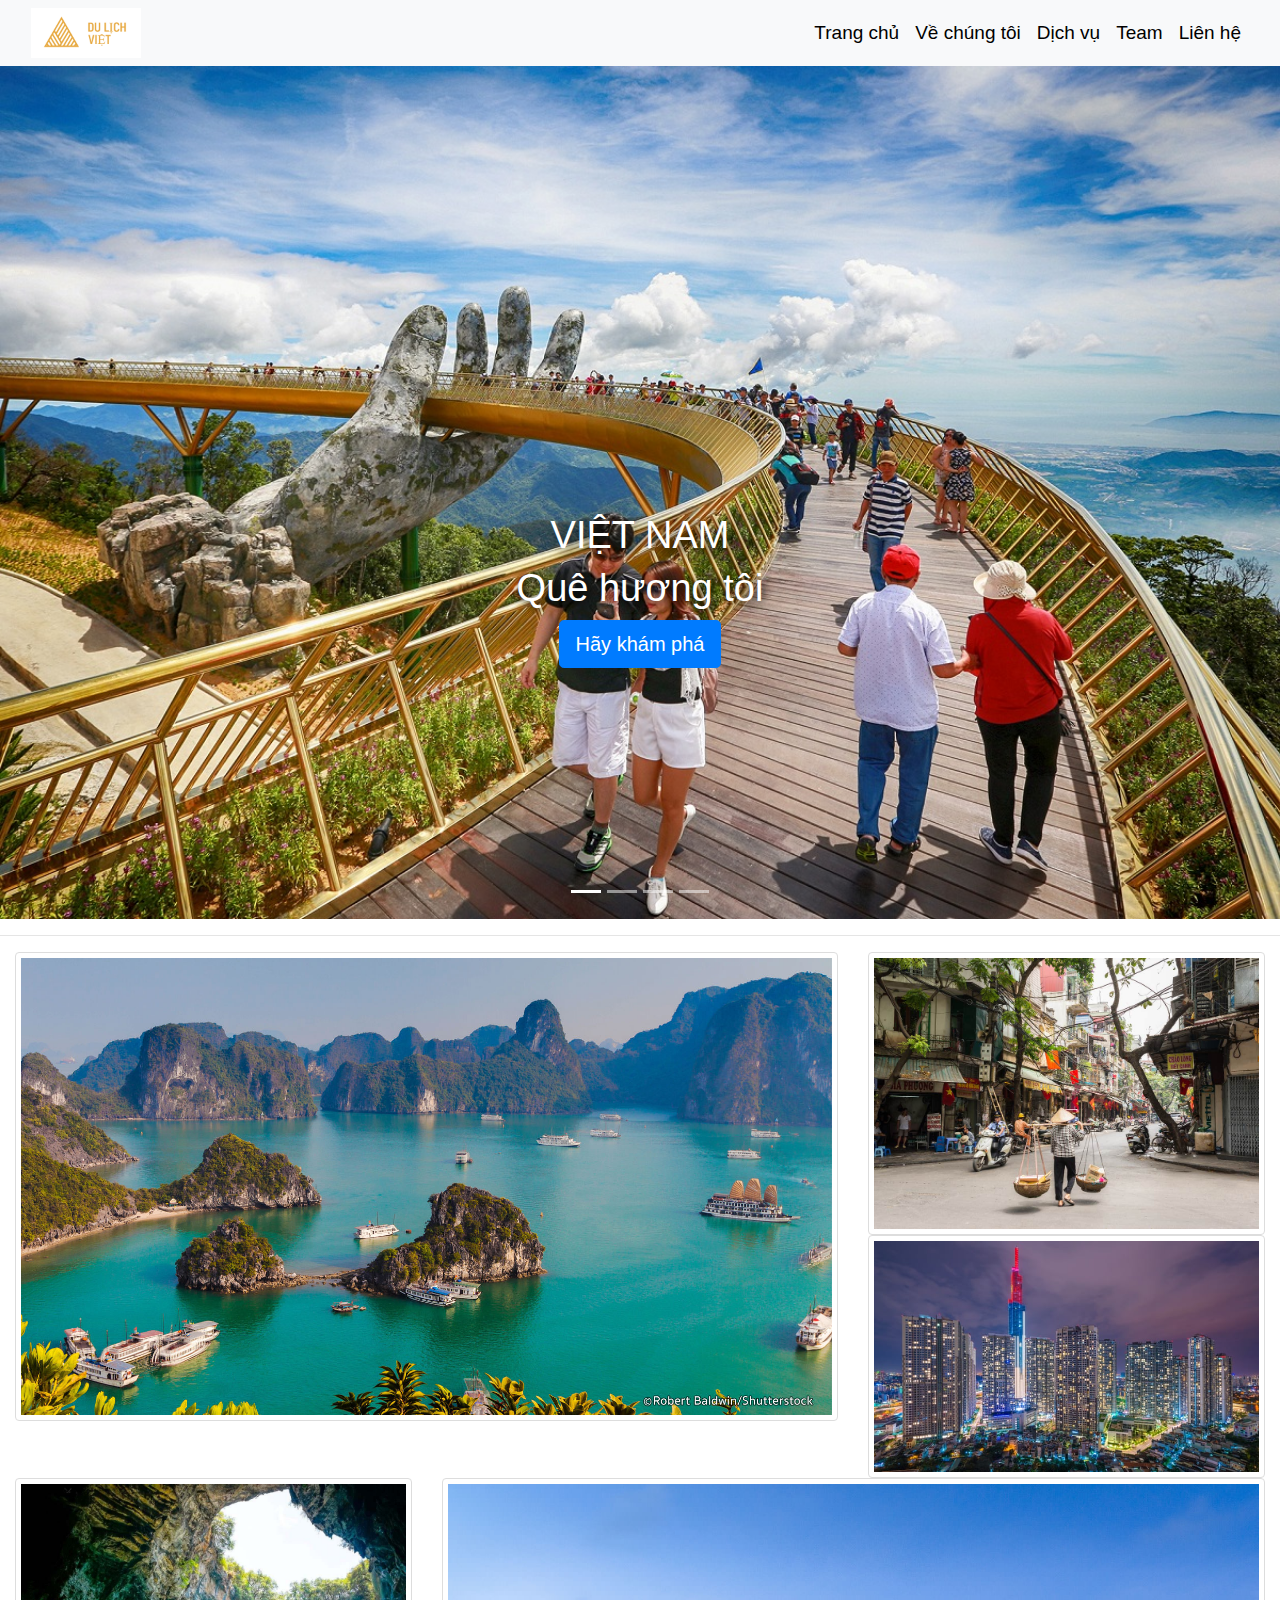
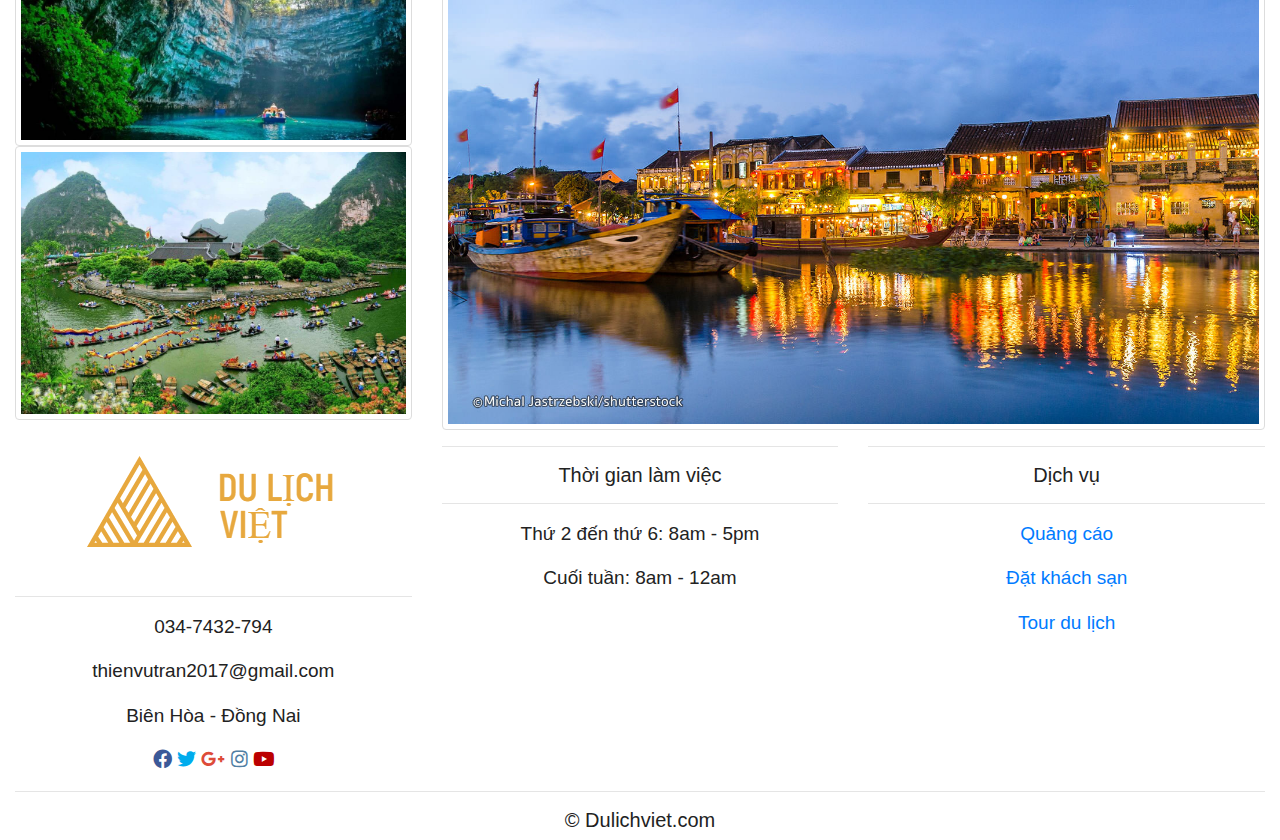
<file: index.html>
<html>
    <head>
        <meta charset="utf-8">
        <meta name="viewport" content="width=device-width, initial-scale=1">
        <title>Du Lịch Việt</title>
        <!-- Import Boostrap css, js, font awesome here -->
        <link rel="stylesheet" href="https://maxcdn.bootstrapcdn.com/bootstrap/4.1.3/css/bootstrap.min.css">       
        <link href="https://use.fontawesome.com/releases/v5.0.4/css/all.css" rel="stylesheet">    
        <script src="https://ajax.googleapis.com/ajax/libs/jquery/3.3.1/jquery.min.js">
        </script>
        <script src="https://cdnjs.cloudflare.com/ajax/libs/popper.js/1.14.3/umd/popper.min.js">
        </script>
        <script src="https://maxcdn.bootstrapcdn.com/bootstrap/4.1.3/js/bootstrap.min.js"></script>
        <link href="style.css" rel="stylesheet">
        
    </head>
    <body>
        <header>
            <nav class="navbar navbar-expand-md navbar-light bg-light sticky-top">
                <div class="container-fluid">
                    <a class="navbar-branch" href="Index.html">
                        <img src="free_horizontal_on_white_by_logaster.png" height="50">
                    </a>
                    <button class="navbar-toggler" type="button" data-toggle="collapse" 
                        data-target="#navbarResponsive">
                        <span class="navbar-toggler-icon"></span>
                    </button>
                    <div class="collapse navbar-collapse" id="navbarResponsive">
                        <ul class="navbar-nav ml-auto">
                            <li class="nav-item">
                                <a class="nav-link active" href="#">Trang chủ</a>
                            </li>
                            <li class="nav-item">
                                <a class="nav-link" href="#">Về chúng tôi</a>
                            </li>
                            <li class="nav-item">
                                <a class="nav-link" href="#">Dịch vụ</a>
                            </li>
                            <li class="nav-item">
                                <a class="nav-link" href="#">Team</a>
                            </li>
                            <li class="nav-item">
                                <a class="nav-link" href="#">Liên hệ</a>
                            </li>
                        </ul>
                    </div>
                </div>
            </nav>
        </header>
        <div id="slides" class="carousel slide" data-ride="carousel">
            <ul class="carousel-indicators">
                <li data-target="#slides" data-slide-to="0" class="active"></li>
                <li data-target="#slides" data-slide-to="1"></li>
                <li data-target="#slides" data-slide-to="2"></li>		
                <li data-target="#slides" data-slide-to="3"></li>
            </ul>
            <div class="carousel-inner">
                <div class="carousel-item active">
                    <img src="da-nang-lot-top-10-thanh-pho-khong-the-bo-qua-trong-nam-2019-cho-du-khach-australia-theo-trang-skyscanner.jpg" width="100%">
                    <div class="carousel-caption">
                        <h1 class="display-2">Việt Nam</h1>
                        <h3>Quê hương tôi</h3>
                        <button type="button" class="btn btn-primary btn-lg">Hãy khám phá</button>
                    </div>
                </div>
                <div class="carousel-item">
                    <img src="Phong_Nha-Ke_Bang_Banner.jpg" width="100%">
                    <div class="carousel-caption">
                        <h1>Phong Nha Kẻ Bàng</h1>
                    </div>
                </div>
                <div class="carousel-item">
                    <img src="Tourism-information-of-Ha-Noi.jpg" width="100%">
                    <div class="carousel-caption">
                        <h1>Hà Nội</h1>
                    </div>
                    
                </div>
                <div class="carousel-item">
                    <img src="ho-chi-minh-city-local-holiday-photographer-wanderloud-banner-image_1920x500_page-banner.jpg" width="100%">
                    <div class="carousel-caption">
                        <h1>Thành phố Hồ Chí Minh</h1>
                    </div>
                </div>
            </div>
        </div>
        <hr>
        <div class="container-fluid padding">
            <div class="row">
                    <div class="col-lg-8 col-md-8 col-sm-12 box">
                        <div class="noidung">
                            <img src="ha-long-bay.jpg" alt="Hạ Long" class="hinh">
                            <div class="txt"><a href="halong.html">Vịnh Hạ Long</a></div>
                        </div>
                    </div>
                    <div class="col-lg-4 col-md-4 col-sm-12 box">
                        <div>
                            <div class="noidung">
                                <a href="#"><img src="hanoi-main.jpg" alt="Hà Nội" class="hinh"></a>
                                <div class="txt">
                                    <h3>Hà Nội</h3>
                                </div>
                            </div>
                        </div>
                        <div>
                            <div class="noidung">
                                <a href="Hochiminh city.html"><img src="Hochiminh city.jpg" alt="" class="hinh"></a>
                                <div class="txt"><h3>Thành phố Hồ Chí Minh</h3></div>
                            </div>
                        </div>
                        
                    </div>
            </div>

            <div class="row">
                <div class="col-lg-4 col-md-4 col-sm-12 box">
                        <div>
                            <div class="noidung">
                                <a href="phongnhakebang.html"><img src="phong-nha.jpg" alt="" class="hinh"></a>
                                <div class="txt">
                                        <h3>Phong Nha Kẻ Bàng</h3>
                                </div>
                            </div>
                        </div>
                        <div class="noidung">
                            <a href="tranganninhbinh.html"><img src="Trang-an-ninh-binh-1.jpg" alt="" class="hinh"></a>
                            <div class="txt"><h3>Tràng An Ninh Bình</h3></div>
                        </div>
                </div>
                <div class="col-lg-8 col-md-8 col-sm-12 box">
                    <div class="noidung"><a href="hoian.html"><img src="hoi-an-evening.jpg" alt="" class="hinh"></a>
                    <div class="txt">
                        <h3>Hội An</h3>
                    </div>
                    </div>
                </div>

            </div>  
        </div>
    </body>
    <footer>
        <div class="container-fluid padding">	
            <div class="row text-center">
                <div class="col-md-4">
                    <img src="free_horizontal_on_white_by_logaster.png">
                    <hr class="light">
                    <p>034-7432-794</p>
                    <p>thienvutran2017@gmail.com</p>
                    <p>Biên Hòa - Đồng Nai</p>
                    <div class="col-12 social padding">
                            <a href="https://www.facebook.com/thienvu.tran.92505"><i class="fab fa-facebook"></i></a>
                            <a href="#"><i class="fab fa-twitter"></i></a>
                            <a href="#"><i class="fab fa-google-plus-g"></i></a>
                            <a href="#"><i class="fab fa-instagram"></i></a>
                            <a href="#"><i class="fab fa-youtube"></i></a>
                        </div>
                </div>
                <div class="col-md-4">				
                    <hr class="light">
                    <h5>Thời gian làm việc</h5>
                    <hr class="light">
                    <p>Thứ 2 đến thứ 6: 8am - 5pm</p>
                    <p>Cuối tuần: 8am - 12am</p>
                </div>
                <div class="col-md-4">				
                    <hr class="light">
                    <h5>Dịch vụ</h5>
                    <hr class="light">
                    <p><a href="#">Quảng cáo</a></p>
                    <p><a href="#">Đặt khách sạn</a></p>
                    <p><a href="#">Tour du lịch</a></p>
                </div>
                <div class="col-12">
                    <hr class="light-100">
                    <h5>&copy; Dulichviet.com</h5>
                </div>
            </div>
        </div>
    </footer>
</html>
</file>
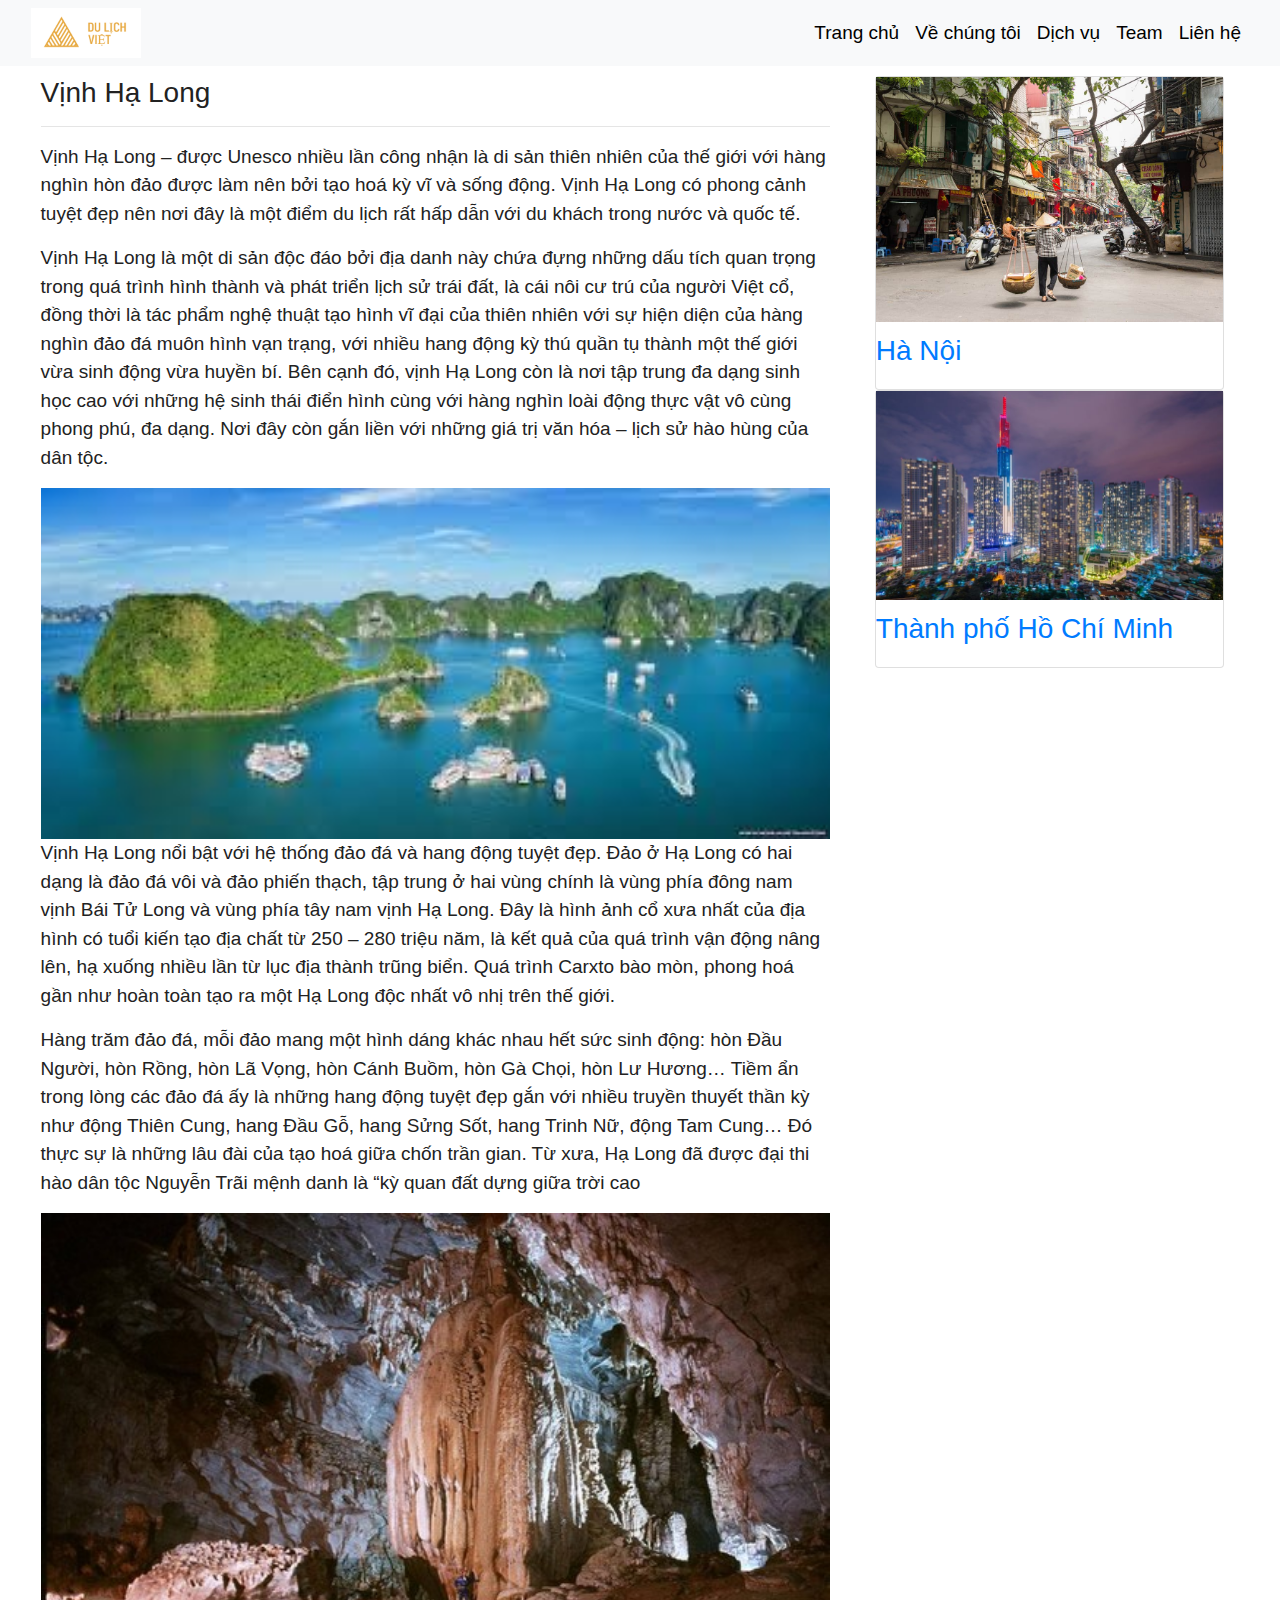
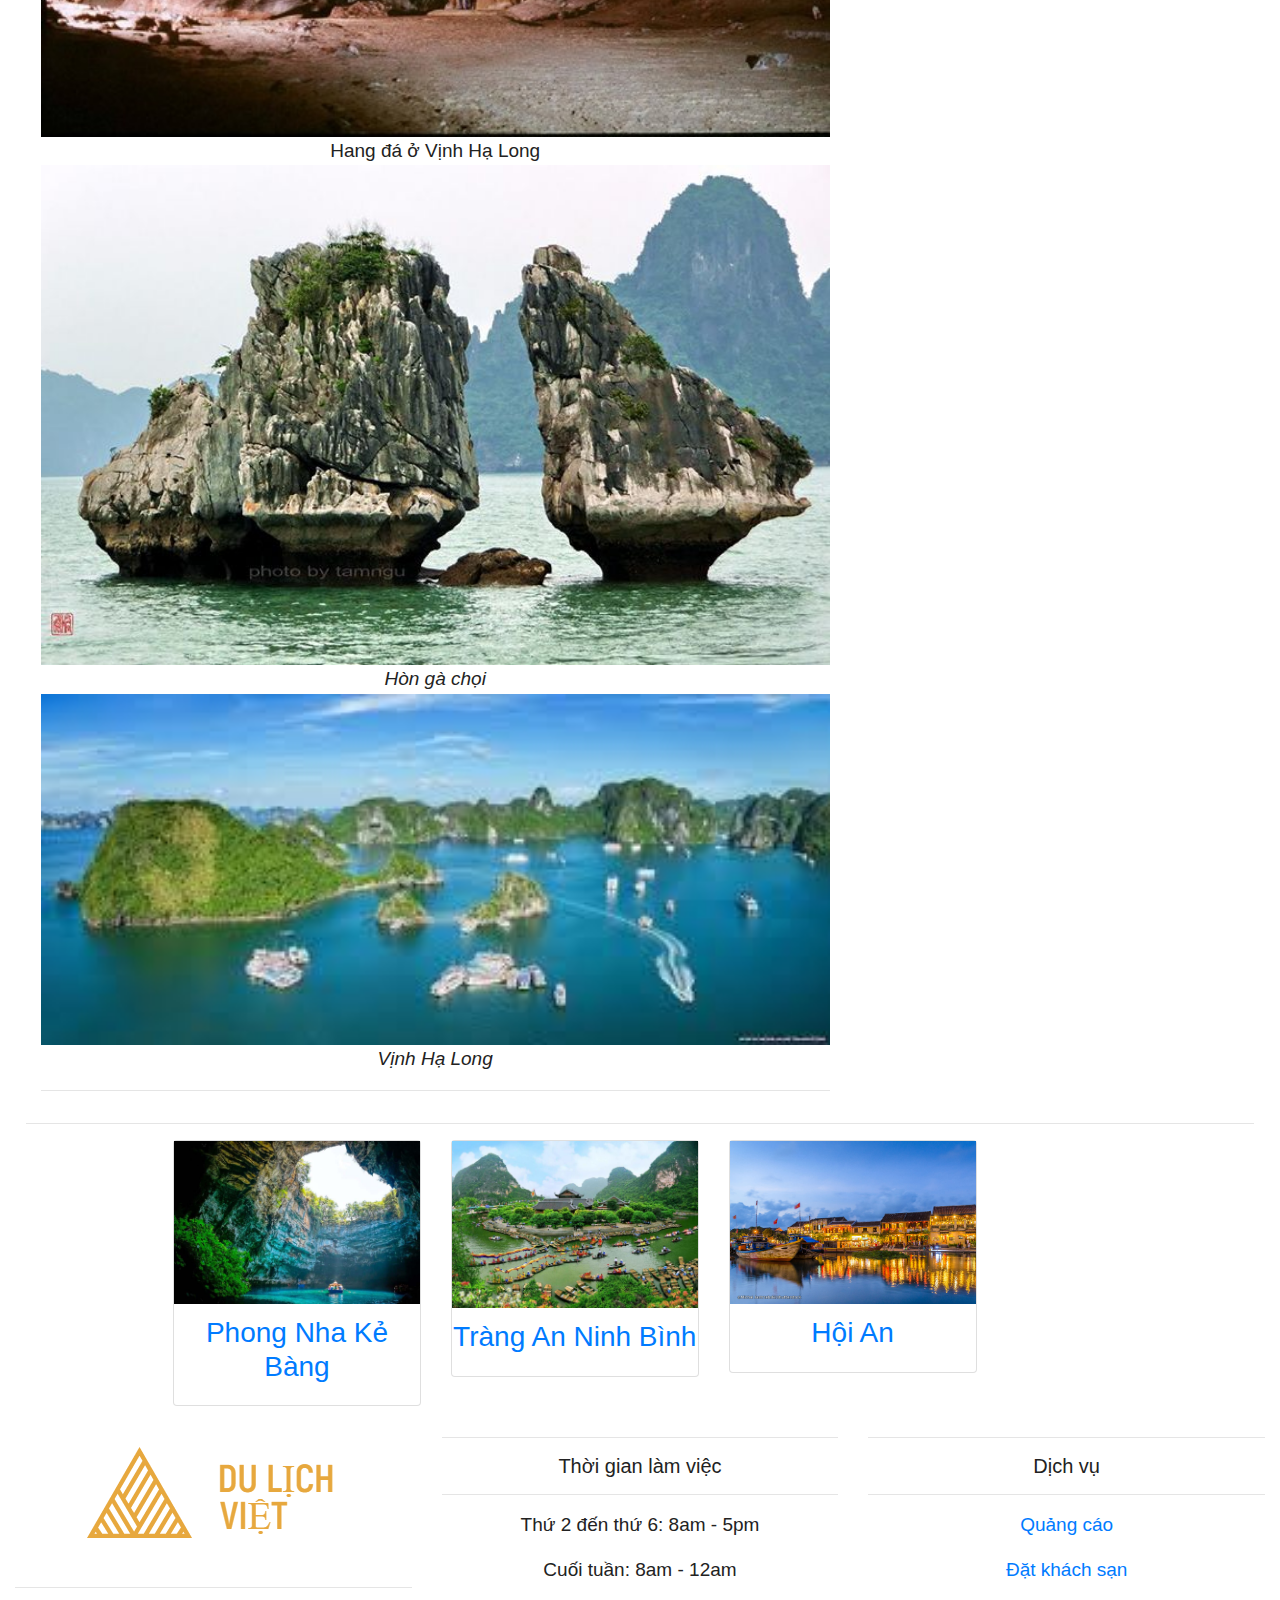
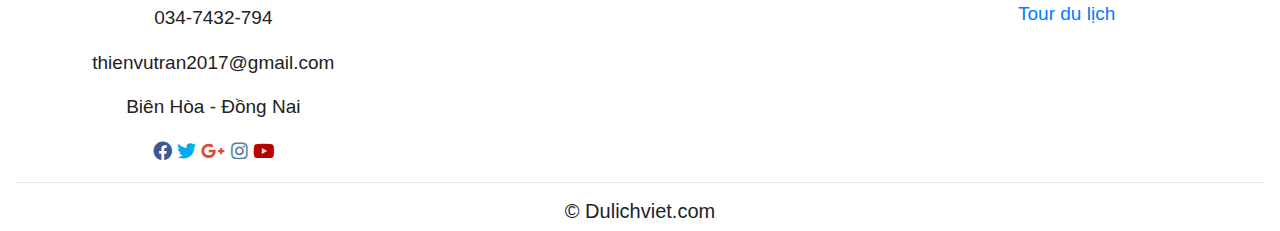
<file: halong.html>
<!DOCTYPE html>
<html>
    <head>
            <meta charset="utf-8">
            <meta name="viewport" content="width=device-width, initial-scale=1">
            <title>Du Lịch Việt</title>
            <!-- Import Boostrap css, js, font awesome here -->
            <link rel="stylesheet" href="https://maxcdn.bootstrapcdn.com/bootstrap/4.1.3/css/bootstrap.min.css">       
            <link href="https://use.fontawesome.com/releases/v5.0.4/css/all.css" rel="stylesheet">    
            <script src="https://ajax.googleapis.com/ajax/libs/jquery/3.3.1/jquery.min.js">
            </script>
            <script src="https://cdnjs.cloudflare.com/ajax/libs/popper.js/1.14.3/umd/popper.min.js">
            </script>
            <script src="https://maxcdn.bootstrapcdn.com/bootstrap/4.1.3/js/bootstrap.min.js"></script>
            <link href="style1.css" rel="stylesheet">
            
    </head>
</html>
<body>
    <header>
        <nav class="navbar navbar-expand-md navbar-light bg-light sticky-top">
            <div class="container-fluid">
                <a class="navbar-branch" href="Index.html">
                    <img src="free_horizontal_on_white_by_logaster.png" height="50">
                </a>
                <button class="navbar-toggler" type="button" data-toggle="collapse" 
                    data-target="#navbarResponsive">
                    <span class="navbar-toggler-icon"></span>
                </button>
                <div class="collapse navbar-collapse" id="navbarResponsive">
                    <ul class="navbar-nav ml-auto">
                        <li class="nav-item">
                            <a class="nav-link active" href="index.html">Trang chủ</a>
                        </li>
                        <li class="nav-item">
                            <a class="nav-link" href="#">Về chúng tôi</a>
                        </li>
                        <li class="nav-item">
                            <a class="nav-link" href="#">Dịch vụ</a>
                        </li>
                        <li class="nav-item">
                            <a class="nav-link" href="#">Team</a>
                        </li>
                        <li class="nav-item">
                            <a class="nav-link" href="#">Liên hệ</a>
                        </li>
                    </ul>
                </div>
            </div>
        </nav>
    </header>
    <div id="wraper">
        <div class="container-fluid">
            <div class="row">
                <div class="col-lg-8 col-md-8 col-sm-12">
                    <div class="content">
                        <h3>Vịnh Hạ Long</h3>
                        <hr>
                        <p>Vịnh Hạ Long – được Unesco nhiều lần công nhận là di sản thiên nhiên của thế giới với hàng nghìn hòn đảo được làm nên bởi tạo hoá kỳ vĩ và sống động. Vịnh Hạ Long có phong cảnh tuyệt đẹp nên nơi đây là một điểm du lịch rất hấp dẫn với du khách trong nước và quốc tế.</p>
                        <p>Vịnh Hạ Long là một di sản độc đáo bởi địa danh này chứa đựng những dấu tích quan trọng trong quá trình hình thành và phát triển lịch sử trái đất, là cái nôi cư trú của người Việt cổ, đồng thời là tác phẩm nghệ thuật tạo hình vĩ đại của thiên nhiên với sự hiện diện của hàng nghìn đảo đá muôn hình vạn trạng, với nhiều hang động kỳ thú quần tụ thành một thế giới vừa sinh động vừa huyền bí. Bên cạnh đó, vịnh Hạ Long còn là nơi tập trung đa dạng sinh học cao với những hệ sinh thái điển hình cùng với hàng nghìn loài động thực vật vô cùng phong phú, đa dạng. Nơi đây còn gắn liền với những giá trị văn hóa – lịch sử hào hùng của dân tộc.</p>
                        <img src="Vinhhalong.jfif" alt="" width="100%">
                        <p>Vịnh Hạ Long nổi bật với hệ thống đảo đá và hang động tuyệt đẹp. Đảo ở Hạ Long có hai dạng là đảo đá vôi và đảo phiến thạch, tập trung ở hai vùng chính là vùng phía đông nam vịnh Bái Tử Long và vùng phía tây nam vịnh Hạ Long. Đây là hình ảnh cổ xưa nhất của địa hình có tuổi kiến tạo địa chất từ 250 – 280 triệu năm, là kết quả của quá trình vận động nâng lên, hạ xuống nhiều lần từ lục địa thành trũng biển. Quá trình Carxto bào mòn, phong hoá gần như hoàn toàn tạo ra một Hạ Long độc nhất vô nhị trên thế giới.</p>
                        <p>Hàng trăm đảo đá, mỗi đảo mang một hình dáng khác nhau hết sức sinh động: hòn Đầu Người, hòn Rồng, hòn Lã Vọng, hòn Cánh Buồm, hòn Gà Chọi, hòn Lư Hương… Tiềm ẩn trong lòng các đảo đá ấy là những hang động tuyệt đẹp gắn với nhiều truyền thuyết thần kỳ như động Thiên Cung, hang Đầu Gỗ, hang Sửng Sốt, hang Trinh Nữ, động Tam Cung… Đó thực sự là những lâu đài của tạo hoá giữa chốn trần gian. Từ xưa, Hạ Long đã được đại thi hào dân tộc Nguyễn Trãi mệnh danh là “kỳ quan đất dựng giữa trời cao</p>
                        <img src="hangda-vinhhalong.jpg" alt="" width="100%">
                        <center>Hang đá ở Vịnh Hạ Long</center>
                        <img src="Hòn gà chọi.jpg" alt="" width="100%">
                        <center><i>Hòn gà chọi</i></center>
                        <img src="Vinhhalong.jfif" alt="" width="100%">
                        <center><i>Vịnh Hạ Long</i></center>
                        <hr>
                    </div>
                </div>
                <hr>
                <div class="col-lg-4 col-md-4 col-sm-12">
                    <div class="container-fluid">
                        <div class="row">
                            <div class="col-lg-12 col-md-12 col-sm-12">
                                <div class="card">
                                    <img src="hanoi-main.jpg" alt="Hà Nội" class="card-title" width="100%">  
                                    <a href="hanoi.html"><h3 class="card-title">Hà Nội</h3></a>

                                </div>
                            </div>
                            <div class="col-lg-12 col-md-12 col-sm-12">
                                <div class="card">
                                    <img src="Hochiminh city.jpg" alt="" class="card-title">
                                    <a href="Hochiminh city.html"><h3 class="card-title">Thành phố Hồ Chí Minh</h3></a>
                                </div>
                            </div>
                        </div>
                    </div>
                </div>
            </div>
        </div>
        <hr>
        <div class="container-fluild d">
            <div class="row">
                <div class="col-lg-3 col-md-3 col-sm-12 e">
                    <div class="card">
                        <img src="phong-nha.jpg" alt="" class="card-title" width="100%">
                        <a href="phongnhakebang.html"><h3 class="card-title">Phong Nha Kẻ Bàng</h3></a>
                    </div>
                </div>
                <div class="col-lg-3 col-md-3 col-sm-12 e">
                    <div class="card">
                        <img src="Trang-an-ninh-binh-1.jpg" alt="" class="card-title" width="100%">
                        <a href="tranganninhbinh.html"><h3 class="card-title">Tràng An Ninh Bình</h3></a>
                    </div>
                </div>
                <div class="col-lg-3 col-md-3 col-sm-12 e">
                    <div class="card">
                        <img src="hoi-an-evening.jpg" alt="" class="card-title" width="100%">
                        <a href="hoian.html"><h3 class="card-title">Hội An</h3></a>
                    </div>
                </div>
            </div>
        </div>
    </div>
</body>
<footer>
    <div class="container-fluid padding">	
        <div class="row text-center">
            <div class="col-md-4">
                <img src="free_horizontal_on_white_by_logaster.png">
                <hr class="light">
                <p>034-7432-794</p>
                <p>thienvutran2017@gmail.com</p>
                <p>Biên Hòa - Đồng Nai</p>
                <div class="col-12 social padding">
                        <a href="https://www.facebook.com/thienvu.tran.92505"><i class="fab fa-facebook"></i></a>
                        <a href="#"><i class="fab fa-twitter"></i></a>
                        <a href="#"><i class="fab fa-google-plus-g"></i></a>
                        <a href="#"><i class="fab fa-instagram"></i></a>
                        <a href="#"><i class="fab fa-youtube"></i></a>
                    </div>
            </div>
            <div class="col-md-4">				
                <hr class="light">
                <h5>Thời gian làm việc</h5>
                <hr class="light">
                <p>Thứ 2 đến thứ 6: 8am - 5pm</p>
                <p>Cuối tuần: 8am - 12am</p>
            </div>
            <div class="col-md-4">				
                <hr class="light">
                <h5>Dịch vụ</h5>
                <hr class="light">
                <p><a href="#">Quảng cáo</a></p>
                <p><a href="#">Đặt khách sạn</a></p>
                <p><a href="#">Tour du lịch</a></p>
            </div>
            <div class="col-12">
                <hr class="light-100">
                <h5>&copy; Dulichviet.com</h5>
            </div>
        </div>
    </div>
</footer>
</file>
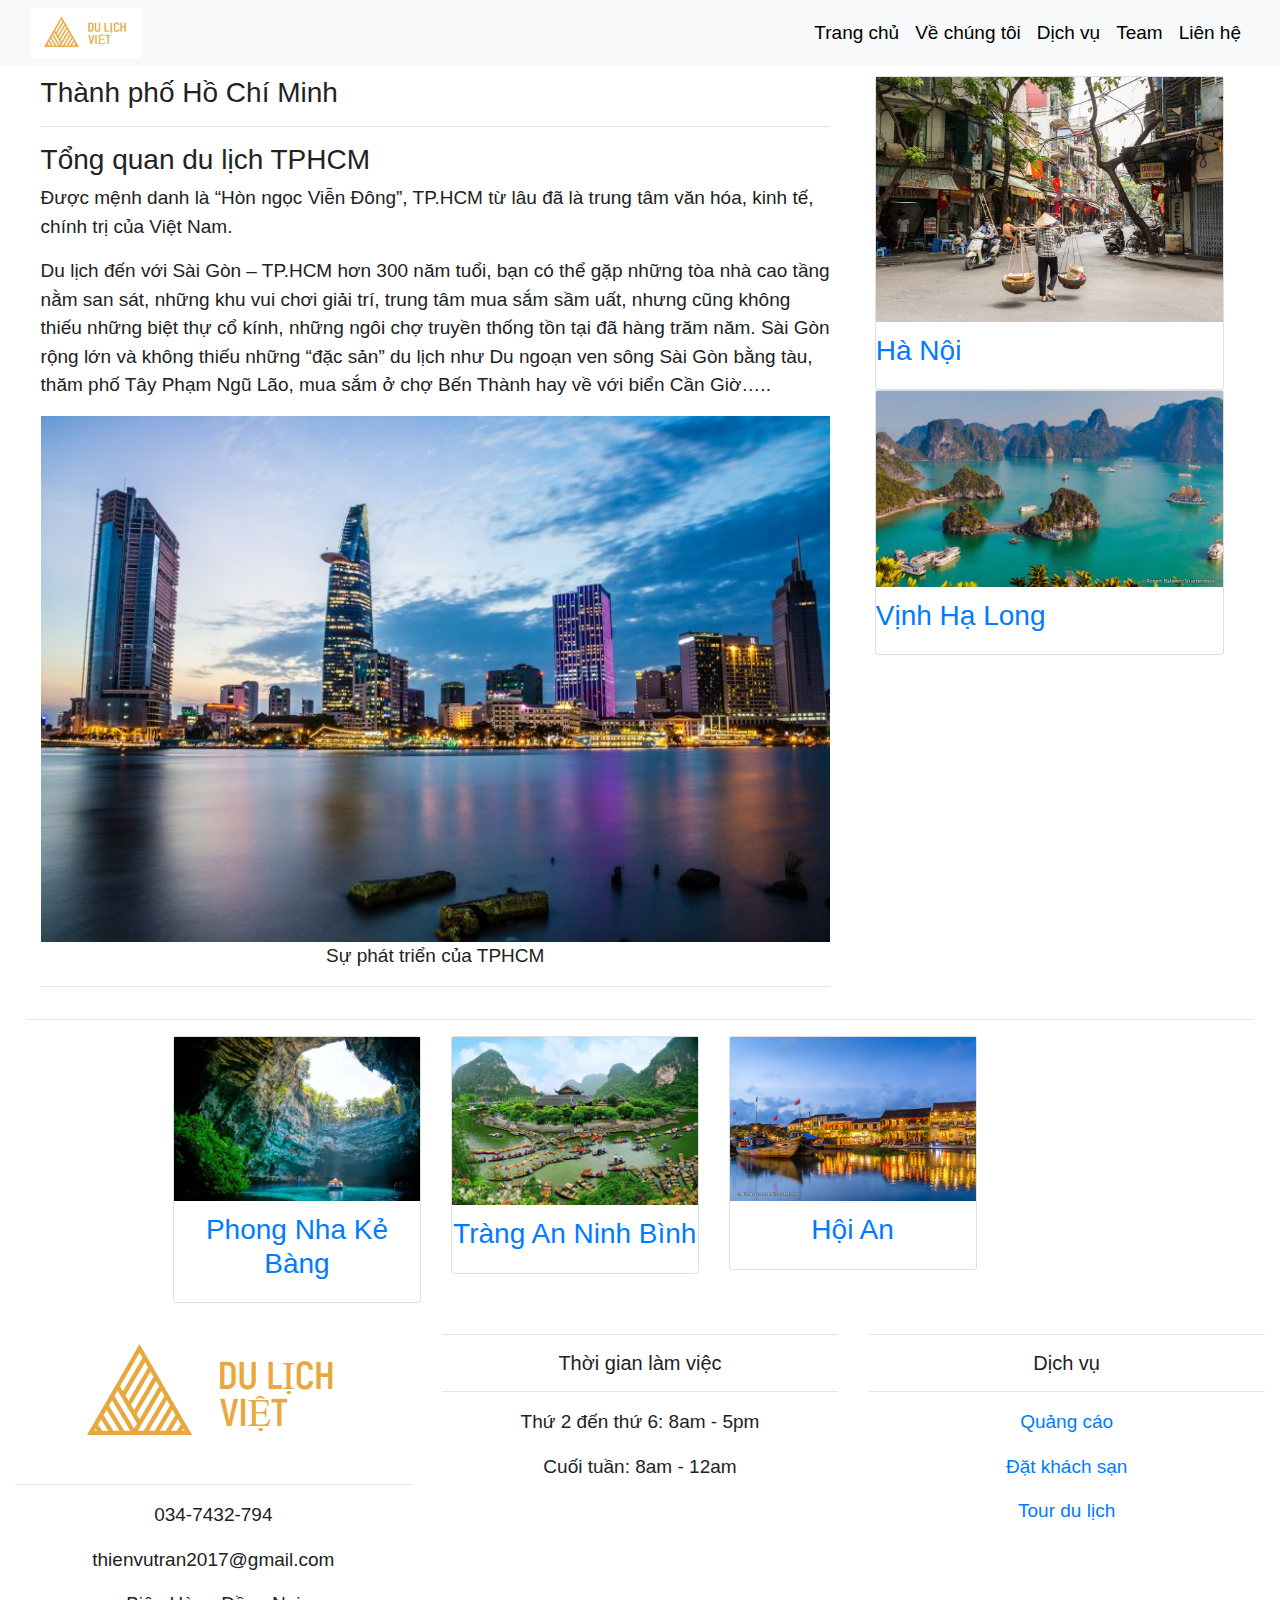
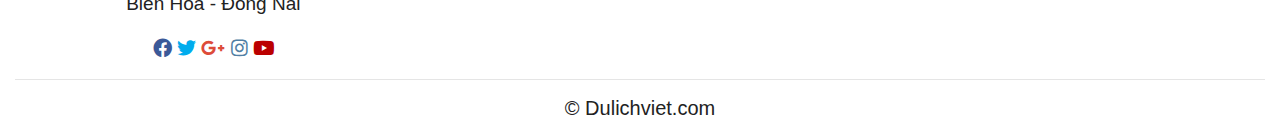
<file: Hochiminh city.html>
<!DOCTYPE html>
<html>
    <head>
            <meta charset="utf-8">
            <meta name="viewport" content="width=device-width, initial-scale=1">
            <title>Du Lịch Việt</title>
            <!-- Import Boostrap css, js, font awesome here -->
            <link rel="stylesheet" href="https://maxcdn.bootstrapcdn.com/bootstrap/4.1.3/css/bootstrap.min.css">       
            <link href="https://use.fontawesome.com/releases/v5.0.4/css/all.css" rel="stylesheet">    
            <script src="https://ajax.googleapis.com/ajax/libs/jquery/3.3.1/jquery.min.js">
            </script>
            <script src="https://cdnjs.cloudflare.com/ajax/libs/popper.js/1.14.3/umd/popper.min.js">
            </script>
            <script src="https://maxcdn.bootstrapcdn.com/bootstrap/4.1.3/js/bootstrap.min.js"></script>
            <link href="style1.css" rel="stylesheet">
            
    </head>
</html>
<body>
    <header>
        <nav class="navbar navbar-expand-md navbar-light bg-light sticky-top">
            <div class="container-fluid">
                <a class="navbar-branch" href="Index.html">
                    <img src="free_horizontal_on_white_by_logaster.png" height="50">
                </a>
                <button class="navbar-toggler" type="button" data-toggle="collapse" 
                    data-target="#navbarResponsive">
                    <span class="navbar-toggler-icon"></span>
                </button>
                <div class="collapse navbar-collapse" id="navbarResponsive">
                    <ul class="navbar-nav ml-auto">
                        <li class="nav-item">
                            <a class="nav-link active" href="index.html">Trang chủ</a>
                        </li>
                        <li class="nav-item">
                            <a class="nav-link" href="#">Về chúng tôi</a>
                        </li>
                        <li class="nav-item">
                            <a class="nav-link" href="#">Dịch vụ</a>
                        </li>
                        <li class="nav-item">
                            <a class="nav-link" href="#">Team</a>
                        </li>
                        <li class="nav-item">
                            <a class="nav-link" href="#">Liên hệ</a>
                        </li>
                    </ul>
                </div>
            </div>
        </nav>
    </header>
    <div id="wraper">
        <div class="container-fluid">
            <div class="row">
                <div class="col-lg-8 col-md-8 col-sm-12">
                    <div class="content">
                        <h3>Thành phố Hồ Chí Minh</h3>
                        <hr>
                        <h3>Tổng quan du lịch TPHCM</h3>
                        <p>Được mệnh danh là “Hòn ngọc Viễn Đông”, TP.HCM từ lâu đã là trung tâm văn hóa, kinh tế, chính trị của Việt Nam.</p>
                        <p>Du lịch đến với Sài Gòn – TP.HCM hơn 300 năm tuổi, bạn có thể gặp những tòa nhà cao tầng nằm san sát, những khu vui chơi giải trí, trung tâm mua sắm sầm uất, nhưng cũng không thiếu những biệt thự cổ kính, những ngôi chợ truyền thống tồn tại đã hàng trăm năm. Sài Gòn rộng lớn và không thiếu những “đặc sản” du lịch như Du ngoạn ven sông Sài Gòn bằng tàu, thăm phố Tây Phạm Ngũ Lão, mua sắm ở chợ Bến Thành hay về với biển Cần Giờ…..</p>
                        <img src="tphcm.png" alt="" width="100%">
                        <center>Sự phát triển của TPHCM</center>
                        <hr>

                    </div>
                </div>
                <hr>
                <div class="col-lg-4 col-md-4 col-sm-12">
                    <div class="container-fluid">
                        <div class="row">
                            <div class="col-lg-12 col-md-12 col-sm-12">
                                <div class="card">
                                    <img src="hanoi-main.jpg" alt="Hà Nội" class="card-title" width="100%">  
                                    <a href="hanoi.html"><h3 class="card-title">Hà Nội</h3></a>

                                </div>
                            </div>
                            <div class="col-lg-12 col-md-12 col-sm-12">
                                <div class="card">
                                    <img src="ha-long-bay.jpg" alt="" class="card-title" width="100%">
                                    <a href="halong.html"><h3 class="card-title">Vịnh Hạ Long</h3></a>
                                </div>
                            </div>
                        </div>
                    </div>
                </div>
            </div>
        </div>
        <hr>
        <div class="container-fluild d">
            <div class="row">
                <div class="col-lg-3 col-md-3 col-sm-12 e">
                    <div class="card">
                        <img src="phong-nha.jpg" alt="" class="card-title" width="100%">
                        <a href="phongnhakebang.html"><h3 class="card-title">Phong Nha Kẻ Bàng</h3></a>
                    </div>
                </div>
                <div class="col-lg-3 col-md-3 col-sm-12 e">
                    <div class="card">
                        <img src="Trang-an-ninh-binh-1.jpg" alt="" class="card-title" width="100%">
                        <a href="tranganninhbinh.html"><h3 class="card-title">Tràng An Ninh Bình</h3></a>
                    </div>
                </div>
                <div class="col-lg-3 col-md-3 col-sm-12 e">
                    <div class="card">
                        <img src="hoi-an-evening.jpg" alt="" class="card-title" width="100%">
                        <a href="hoian.html"><h3 class="card-title">Hội An</h3></a>
                    </div>
                </div>
            </div>
        </div>
    </div>
</body>
<footer>
    <div class="container-fluid padding">	
        <div class="row text-center">
            <div class="col-md-4">
                <img src="free_horizontal_on_white_by_logaster.png">
                <hr class="light">
                <p>034-7432-794</p>
                <p>thienvutran2017@gmail.com</p>
                <p>Biên Hòa - Đồng Nai</p>
                <div class="col-12 social padding">
                        <a href="https://www.facebook.com/thienvu.tran.92505"><i class="fab fa-facebook"></i></a>
                        <a href="#"><i class="fab fa-twitter"></i></a>
                        <a href="#"><i class="fab fa-google-plus-g"></i></a>
                        <a href="#"><i class="fab fa-instagram"></i></a>
                        <a href="#"><i class="fab fa-youtube"></i></a>
                    </div>
            </div>
            <div class="col-md-4">				
                <hr class="light">
                <h5>Thời gian làm việc</h5>
                <hr class="light">
                <p>Thứ 2 đến thứ 6: 8am - 5pm</p>
                <p>Cuối tuần: 8am - 12am</p>
            </div>
            <div class="col-md-4">				
                <hr class="light">
                <h5>Dịch vụ</h5>
                <hr class="light">
                <p><a href="#">Quảng cáo</a></p>
                <p><a href="#">Đặt khách sạn</a></p>
                <p><a href="#">Tour du lịch</a></p>
            </div>
            <div class="col-12">
                <hr class="light-100">
                <h5>&copy; Dulichviet.com</h5>
            </div>
        </div>
    </div>
</footer>
</file>
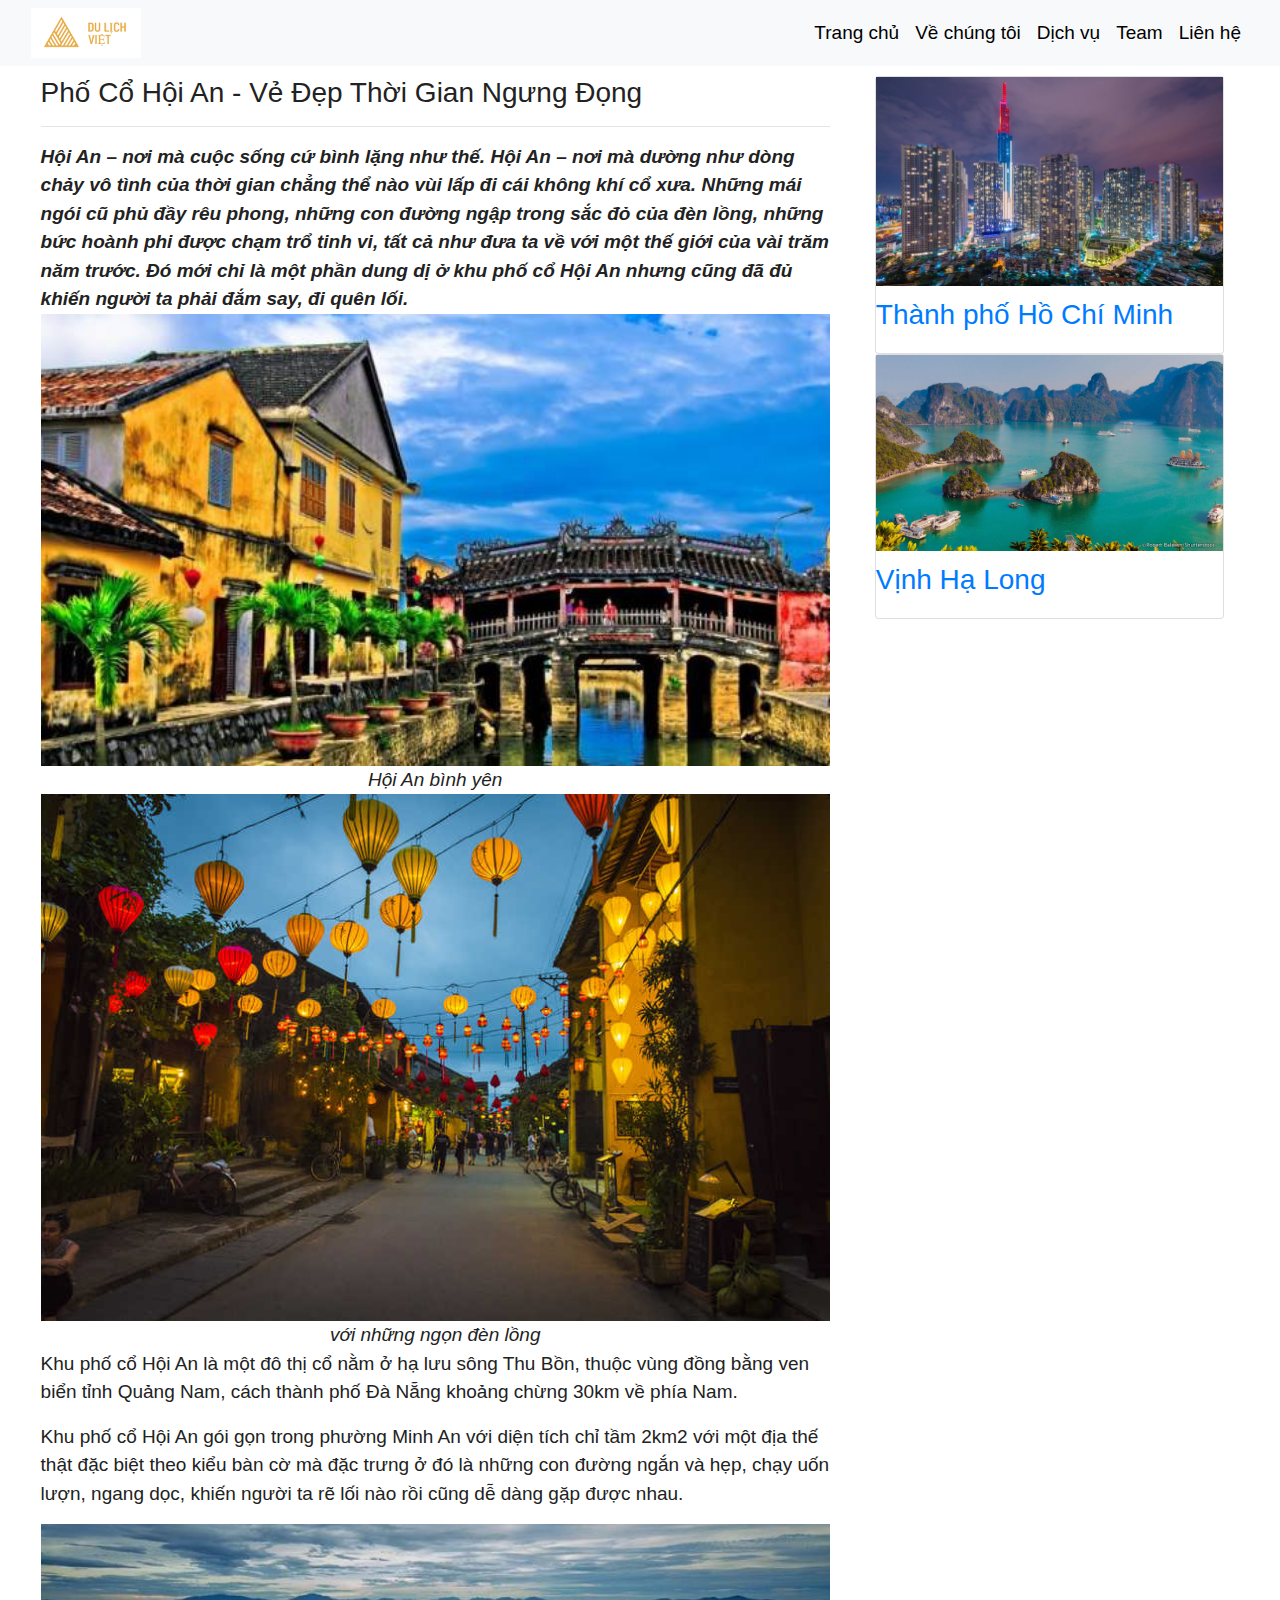
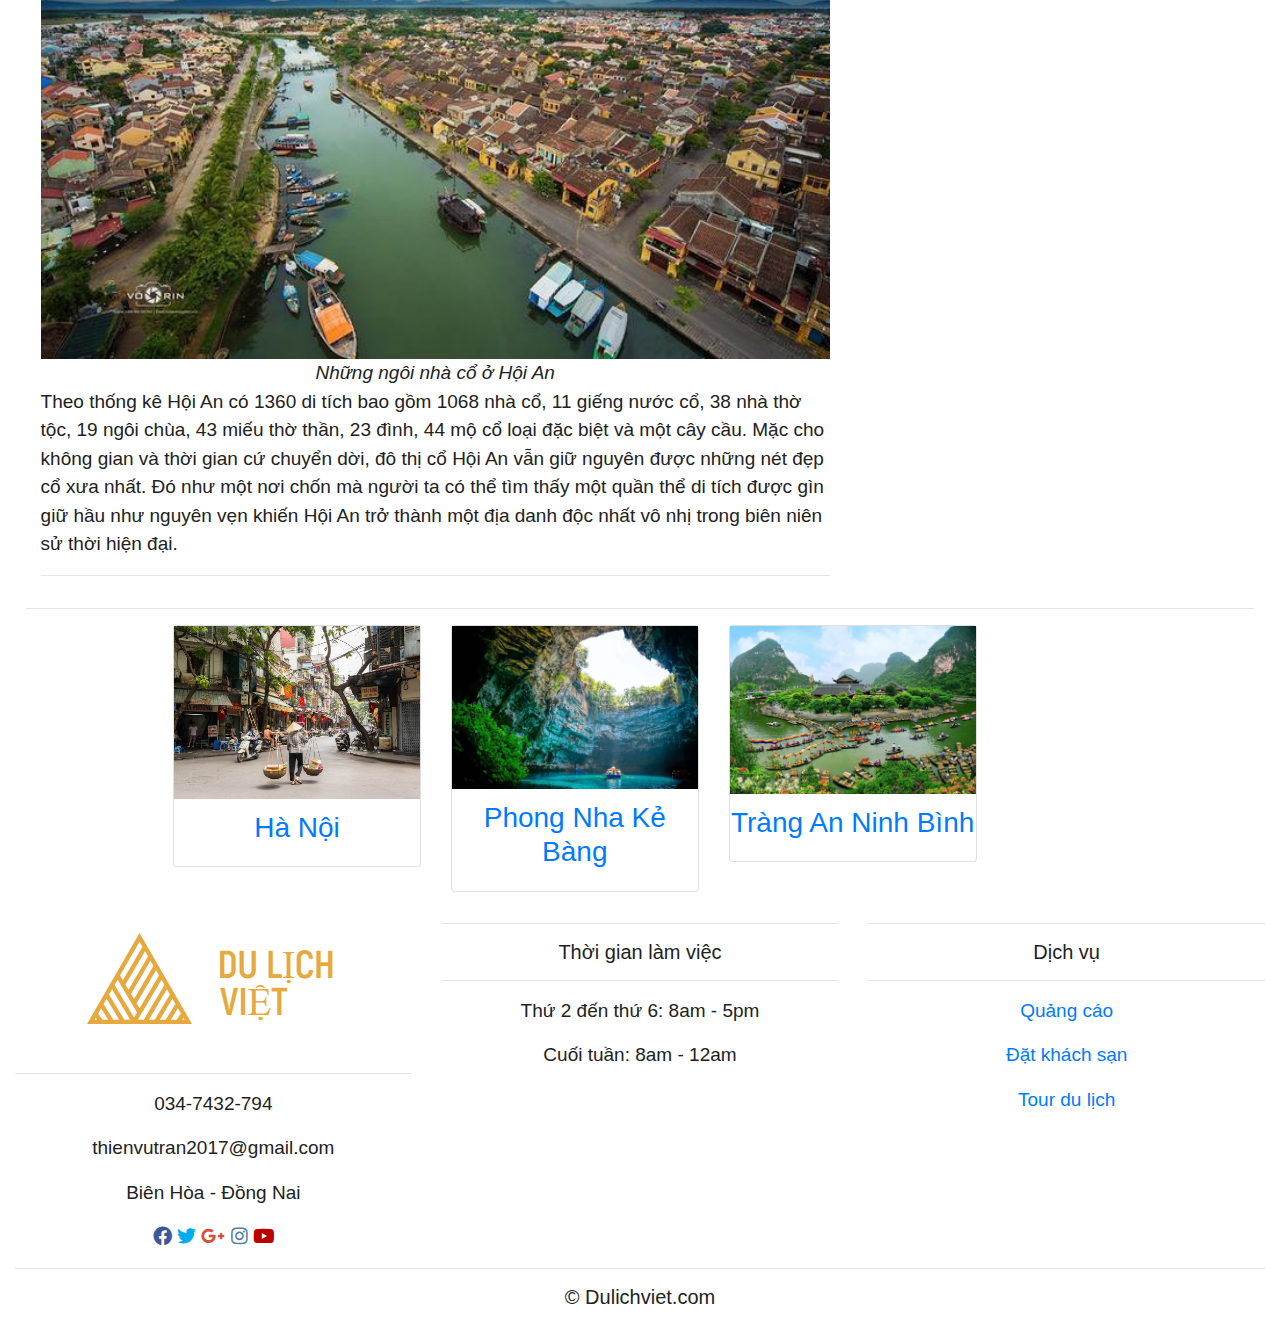
<file: hoian.html>
<!DOCTYPE html>
<html>
    <head>
            <meta charset="utf-8">
            <meta name="viewport" content="width=device-width, initial-scale=1">
            <title>Du Lịch Việt</title>
            <!-- Import Boostrap css, js, font awesome here -->
            <link rel="stylesheet" href="https://maxcdn.bootstrapcdn.com/bootstrap/4.1.3/css/bootstrap.min.css">       
            <link href="https://use.fontawesome.com/releases/v5.0.4/css/all.css" rel="stylesheet">    
            <script src="https://ajax.googleapis.com/ajax/libs/jquery/3.3.1/jquery.min.js">
            </script>
            <script src="https://cdnjs.cloudflare.com/ajax/libs/popper.js/1.14.3/umd/popper.min.js">
            </script>
            <script src="https://maxcdn.bootstrapcdn.com/bootstrap/4.1.3/js/bootstrap.min.js"></script>
            <link href="style1.css" rel="stylesheet">
            
    </head>
</html>
<body>
    <header>
        <nav class="navbar navbar-expand-md navbar-light bg-light sticky-top">
            <div class="container-fluid">
                <a class="navbar-branch" href="Index.html">
                    <img src="free_horizontal_on_white_by_logaster.png" height="50">
                </a>
                <button class="navbar-toggler" type="button" data-toggle="collapse" 
                    data-target="#navbarResponsive">
                    <span class="navbar-toggler-icon"></span>
                </button>
                <div class="collapse navbar-collapse" id="navbarResponsive">
                    <ul class="navbar-nav ml-auto">
                        <li class="nav-item">
                            <a class="nav-link active" href="index.html">Trang chủ</a>
                        </li>
                        <li class="nav-item">
                            <a class="nav-link" href="#">Về chúng tôi</a>
                        </li>
                        <li class="nav-item">
                            <a class="nav-link" href="#">Dịch vụ</a>
                        </li>
                        <li class="nav-item">
                            <a class="nav-link" href="#">Team</a>
                        </li>
                        <li class="nav-item">
                            <a class="nav-link" href="#">Liên hệ</a>
                        </li>
                    </ul>
                </div>
            </div>
        </nav>
    </header>
    <div id="wraper">
        <div class="container-fluid">
            <div class="row">
                <div class="col-lg-8 col-md-8 col-sm-12">
                    <div class="content">
                        <h3>Phố Cổ Hội An - Vẻ Đẹp Thời Gian Ngưng Đọng</h3>
                        <hr>
                        <b><i>Hội An – nơi mà cuộc sống cứ bình lặng như thế. Hội An – nơi mà dường như dòng chảy vô tình của thời gian chẳng thể nào vùi lấp đi cái không khí cổ xưa. Những mái ngói cũ phủ đầy rêu phong, những con đường ngập trong sắc đỏ của đèn lồng, những bức hoành phi được chạm trổ tinh vi, tất cả như đưa ta về với một thế giới của vài trăm năm trước. Đó mới chỉ là một phần dung dị ở khu phố cổ Hội An nhưng cũng đã đủ khiến người ta phải đắm say, đi quên lối.</i></b>
                        <img src="hoian.jpg" alt="" width="100%">
                        <center><i>Hội An bình yên</i></center>
                        <img src="hoian2.jpg" alt="" width="100%">
                        <center><i>với những ngọn đèn lồng</i></center>
                        <p>Khu phố cổ Hội An là một đô thị cổ nằm ở hạ lưu sông Thu Bồn, thuộc vùng đồng bằng ven biển tỉnh Quảng Nam, cách thành phố Đà Nẵng khoảng chừng 30km về phía Nam.</p>
                        <p>Khu phố cổ Hội An gói gọn trong phường Minh An với diện tích chỉ tầm 2km2 với một địa thế thật đặc biệt theo kiểu bàn cờ mà đặc trưng ở đó là những con đường ngắn và hẹp, chạy uốn lượn, ngang dọc, khiến người ta rẽ lối nào rồi cũng dễ dàng gặp được nhau.</p>
                        <img src="hoian3.jpg" alt="" width="100%">
                        <center><i>Những ngôi nhà cổ ở Hội An</i></center>
                        <p>Theo thống kê Hội An có 1360 di tích bao gồm 1068 nhà cổ, 11 giếng nước cổ, 38 nhà thờ tộc, 19 ngôi chùa, 43 miếu thờ thần, 23 đình, 44 mộ cổ loại đặc biệt và một cây cầu. Mặc cho không gian và thời gian cứ chuyển dời, đô thị cổ Hội An vẫn giữ nguyên được những nét đẹp cổ xưa nhất. Đó như một nơi chốn mà người ta có thể tìm thấy một quần thể di tích được gìn giữ hầu như nguyên vẹn khiến Hội An trở thành một địa danh độc nhất vô nhị trong biên niên sử thời hiện đại.</p>
                        <hr>
                    </div>
                </div>
                <hr>
                <div class="col-lg-4 col-md-4 col-sm-12">
                    <div class="container-fluid">
                        <div class="row">
                            <div class="col-lg-12 col-md-12 col-sm-12">
                                <div class="card">
                                    <img src="Hochiminh city.jpg" alt="" class="card-title" width="100%">
                                    <a href="Hochiminh city.html"><h3 class="card-title">Thành phố Hồ Chí Minh</h3></a>

                                </div>
                            </div>
                            <div class="col-lg-12 col-md-12 col-sm-12">
                                <div class="card">
                                    <img src="ha-long-bay.jpg" alt="" class="card-title" width="100%">
                                    <a href="halong.html"><h3 class="card-title">Vịnh Hạ Long</h3></a>
                                </div>
                            </div>
                        </div>
                    </div>
                </div>
            </div>
        </div>
        <hr>
        <div class="container-fluild d">
            <div class="row">
                <div class="col-lg-3 col-md-3 col-sm-12 e">
                    <div class="card">
                        <img src="hanoi-main.jpg" alt="Hà Nội" class="card-title" width="100%">  
                        <a href="hanoi.html"><h3 class="card-title">Hà Nội</h3></a>
                    </div>
                </div>
                <div class="col-lg-3 col-md-3 col-sm-12 e">
                    <div class="card">
                        <img src="phong-nha.jpg" alt="" class="card-title" width="100%">
                        <a href="phongnhakebang.html"><h3 class="card-title">Phong Nha Kẻ Bàng</h3></a>
                    </div>
                </div>
                <div class="col-lg-3 col-md-3 col-sm-12 e">
                    <div class="card">
                        <img src="Trang-an-ninh-binh-1.jpg" alt="" class="card-title" width="100%">
                        <a href="tranganninhbinh.html"><h3 class="card-title">Tràng An Ninh Bình</h3></a>
                    </div>
                </div>
            </div>
        </div>
    </div>
</body>
<footer>
    <div class="container-fluid padding">	
        <div class="row text-center">
            <div class="col-md-4">
                <img src="free_horizontal_on_white_by_logaster.png">
                <hr class="light">
                <p>034-7432-794</p>
                <p>thienvutran2017@gmail.com</p>
                <p>Biên Hòa - Đồng Nai</p>
                <div class="col-12 social padding">
                        <a href="https://www.facebook.com/thienvu.tran.92505"><i class="fab fa-facebook"></i></a>
                        <a href="#"><i class="fab fa-twitter"></i></a>
                        <a href="#"><i class="fab fa-google-plus-g"></i></a>
                        <a href="#"><i class="fab fa-instagram"></i></a>
                        <a href="#"><i class="fab fa-youtube"></i></a>
                    </div>
            </div>
            <div class="col-md-4">				
                <hr class="light">
                <h5>Thời gian làm việc</h5>
                <hr class="light">
                <p>Thứ 2 đến thứ 6: 8am - 5pm</p>
                <p>Cuối tuần: 8am - 12am</p>
            </div>
            <div class="col-md-4">				
                <hr class="light">
                <h5>Dịch vụ</h5>
                <hr class="light">
                <p><a href="#">Quảng cáo</a></p>
                <p><a href="#">Đặt khách sạn</a></p>
                <p><a href="#">Tour du lịch</a></p>
            </div>
            <div class="col-12">
                <hr class="light-100">
                <h5>&copy; Dulichviet.com</h5>
            </div>
        </div>
    </div>
</footer>
</file>
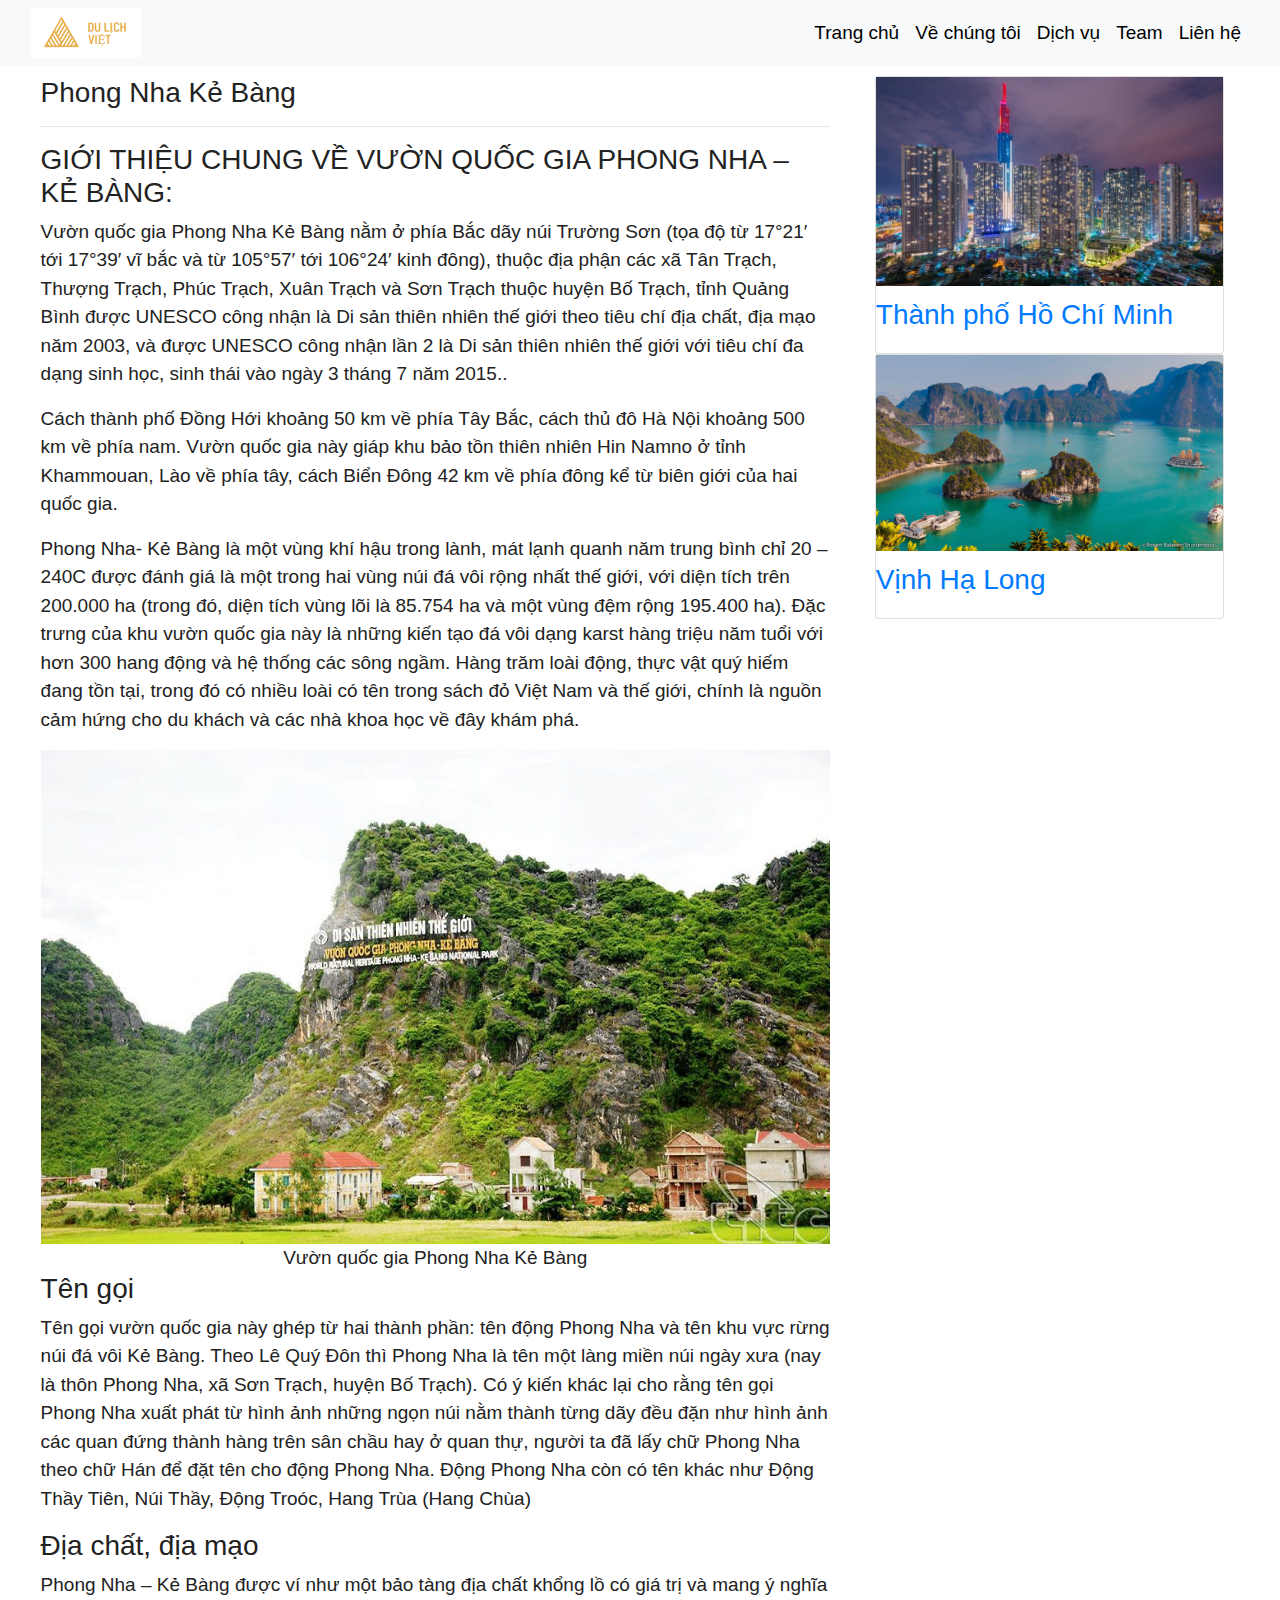
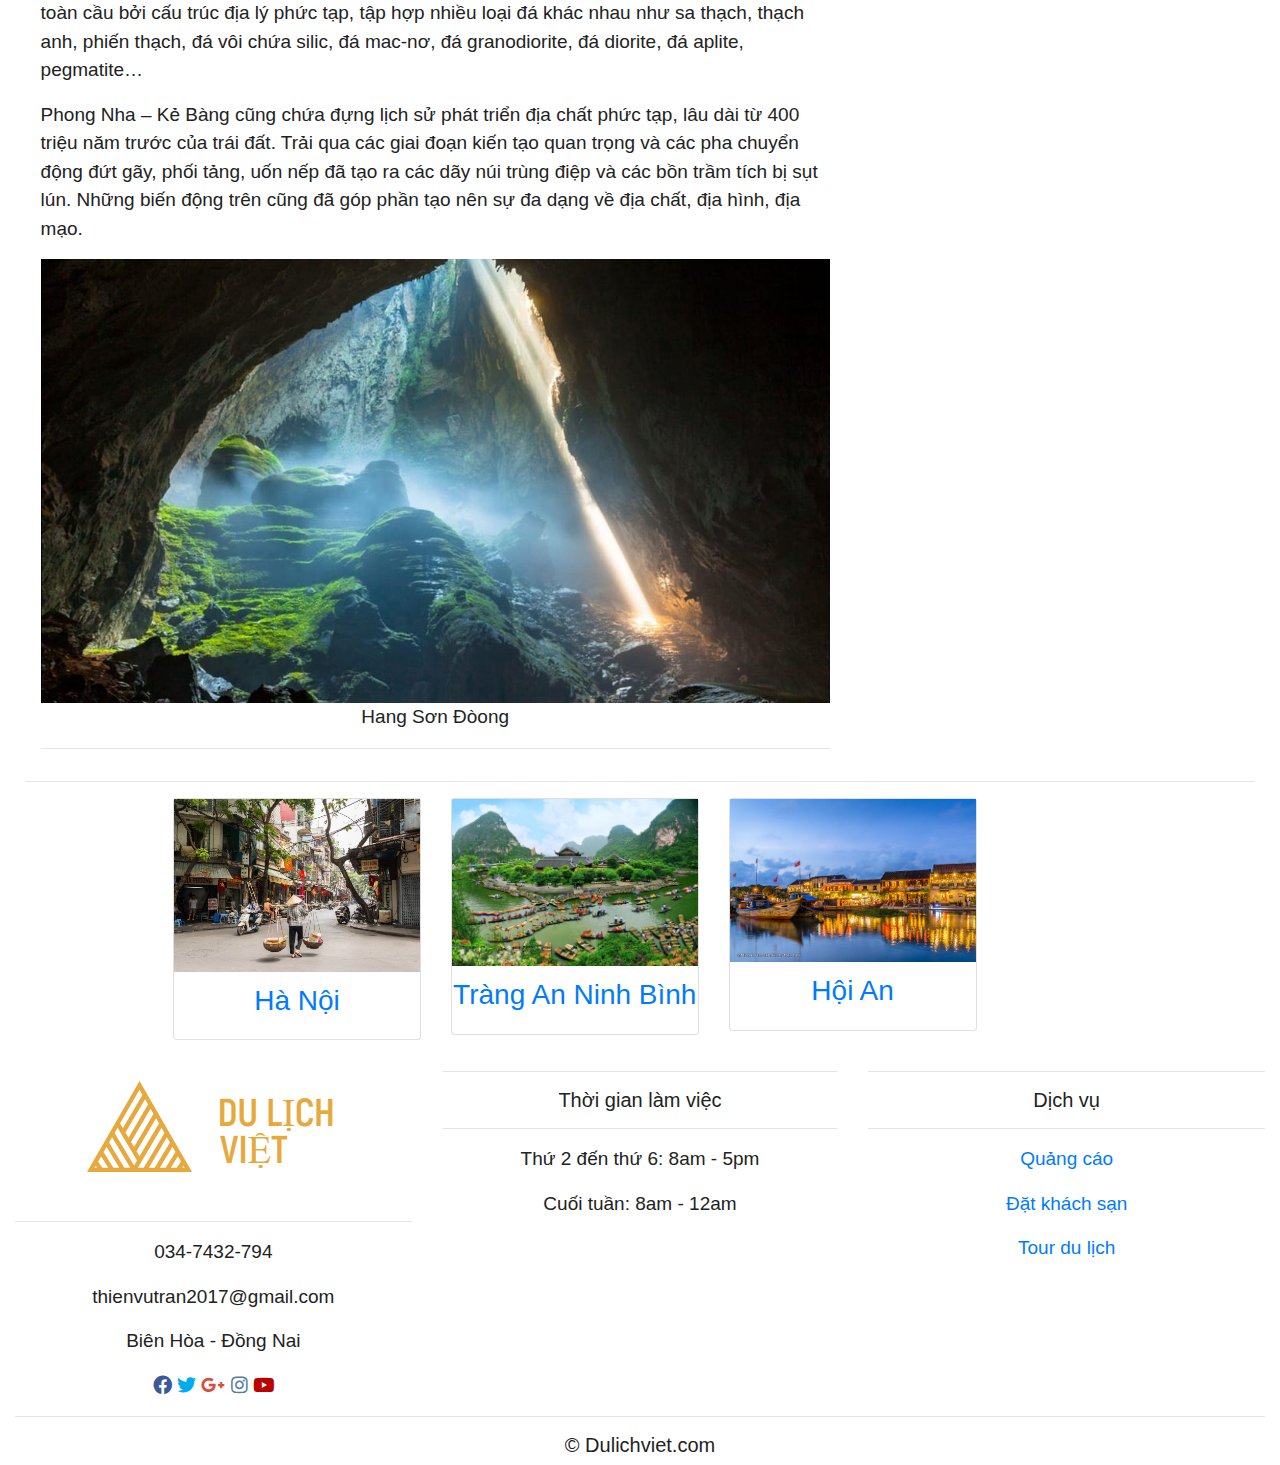
<file: phongnhakebang.html>
<!DOCTYPE html>
<html>
    <head>
            <meta charset="utf-8">
            <meta name="viewport" content="width=device-width, initial-scale=1">
            <title>Du Lịch Việt</title>
            <!-- Import Boostrap css, js, font awesome here -->
            <link rel="stylesheet" href="https://maxcdn.bootstrapcdn.com/bootstrap/4.1.3/css/bootstrap.min.css">       
            <link href="https://use.fontawesome.com/releases/v5.0.4/css/all.css" rel="stylesheet">    
            <script src="https://ajax.googleapis.com/ajax/libs/jquery/3.3.1/jquery.min.js">
            </script>
            <script src="https://cdnjs.cloudflare.com/ajax/libs/popper.js/1.14.3/umd/popper.min.js">
            </script>
            <script src="https://maxcdn.bootstrapcdn.com/bootstrap/4.1.3/js/bootstrap.min.js"></script>
            <link href="style1.css" rel="stylesheet">
            
    </head>
</html>
<body>
    <header>
        <nav class="navbar navbar-expand-md navbar-light bg-light sticky-top">
            <div class="container-fluid">
                <a class="navbar-branch" href="Index.html">
                    <img src="free_horizontal_on_white_by_logaster.png" height="50">
                </a>
                <button class="navbar-toggler" type="button" data-toggle="collapse" 
                    data-target="#navbarResponsive">
                    <span class="navbar-toggler-icon"></span>
                </button>
                <div class="collapse navbar-collapse" id="navbarResponsive">
                    <ul class="navbar-nav ml-auto">
                        <li class="nav-item">
                            <a class="nav-link active" href="index.html">Trang chủ</a>
                        </li>
                        <li class="nav-item">
                            <a class="nav-link" href="#">Về chúng tôi</a>
                        </li>
                        <li class="nav-item">
                            <a class="nav-link" href="#">Dịch vụ</a>
                        </li>
                        <li class="nav-item">
                            <a class="nav-link" href="#">Team</a>
                        </li>
                        <li class="nav-item">
                            <a class="nav-link" href="#">Liên hệ</a>
                        </li>
                    </ul>
                </div>
            </div>
        </nav>
    </header>
    <div id="wraper">
        <div class="container-fluid">
            <div class="row">
                <div class="col-lg-8 col-md-8 col-sm-12">
                    <div class="content">
                        <h3>Phong Nha Kẻ Bàng</h3>
                        <hr>
                        <h3>GIỚI THIỆU CHUNG VỀ VƯỜN QUỐC GIA PHONG NHA – KẺ BÀNG:</h3>
                        <p>Vườn quốc gia Phong Nha Kẻ Bàng nằm ở phía Bắc dãy núi Trường Sơn (tọa độ từ 17°21′ tới 17°39′ vĩ bắc và từ 105°57′ tới 106°24′ kinh đông), thuộc địa phận các xã Tân Trạch, Thượng Trạch, Phúc Trạch, Xuân Trạch và Sơn Trạch thuộc huyện Bố Trạch, tỉnh Quảng Bình được UNESCO công nhận là Di sản thiên nhiên thế giới theo tiêu chí địa chất, địa mạo năm 2003, và được UNESCO công nhận lần 2 là Di sản thiên nhiên thế giới với tiêu chí đa dạng sinh học, sinh thái vào ngày 3 tháng 7 năm 2015..</p>
                        <p>Cách thành phố Đồng Hới khoảng 50 km về phía Tây Bắc, cách thủ đô Hà Nội khoảng 500 km về phía nam. Vườn quốc gia này giáp khu bảo tồn thiên nhiên Hin Namno ở tỉnh Khammouan, Lào về phía tây, cách Biển Đông 42 km về phía đông kể từ biên giới của hai quốc gia. </p>
                        <p>Phong Nha- Kẻ Bàng là một vùng khí hậu trong lành, mát lạnh quanh năm trung bình chỉ 20 – 240C được đánh giá là một trong hai vùng núi đá vôi rộng nhất thế giới, với diện tích trên 200.000 ha (trong đó, diện tích vùng lõi là 85.754 ha và một vùng đệm rộng 195.400 ha). Đặc trưng của khu vườn quốc gia này là những kiến tạo đá vôi dạng karst hàng triệu năm tuổi với hơn 300 hang động và hệ thống các sông ngầm. Hàng trăm loài động, thực vật quý hiếm đang tồn tại, trong đó có nhiều loài có tên trong sách đỏ Việt Nam và thế giới, chính là nguồn cảm hứng cho du khách và các nhà khoa học về đây khám phá.</p>
                        <img src="vuon quoc gia phong nha ke bang.png" alt="" width="100%">
                        <center>Vườn quốc gia Phong Nha Kẻ Bàng</center>
                        <h3>Tên gọi</h3>
                        <p>Tên gọi vườn quốc gia này ghép từ hai thành phần: tên động Phong Nha và tên khu vực rừng núi đá vôi Kẻ Bàng.  Theo Lê Quý Đôn thì Phong Nha là tên một làng miền núi ngày xưa (nay là thôn Phong Nha, xã Sơn Trạch, huyện Bố Trạch). Có ý kiến khác lại cho rằng tên gọi Phong Nha xuất phát  từ hình ảnh những ngọn núi nằm thành từng dãy đều đặn như hình ảnh các quan đứng thành hàng trên sân chầu hay ở quan thự, người ta đã lấy chữ Phong Nha theo chữ Hán để đặt tên cho động Phong Nha. Động Phong Nha còn có tên khác như Động Thầy Tiên, Núi Thầy, Động Troóc, Hang Trùa (Hang Chùa)</p>
                        <h3>Địa chất, địa mạo</h3>
                        <p>Phong Nha – Kẻ Bàng được ví như một bảo tàng địa chất khổng lồ có giá trị và mang ý nghĩa toàn cầu bởi cấu trúc địa lý phức tạp, tập hợp nhiều loại đá khác nhau như sa thạch, thạch anh, phiến thạch, đá vôi chứa silic, đá mac-nơ, đá granodiorite, đá diorite, đá aplite, pegmatite…</p>
                        <p>Phong Nha – Kẻ Bàng cũng chứa đựng lịch sử phát triển địa chất phức tạp, lâu dài từ 400 triệu năm trước của trái đất. Trải qua các giai đoạn kiến tạo quan trọng và các pha chuyển động đứt gãy, phối tảng, uốn nếp đã tạo ra các dãy núi trùng điệp và các bồn trầm tích bị sụt lún. Những biến động trên cũng đã góp phần tạo nên sự đa dạng về địa chất, địa hình, địa mạo.</p>
                        <img src="zing_sondoong1.jpg" alt="" width="100%">
                        <center>Hang Sơn Đòong</center>
                    </div>
                    <hr>
                </div>
                <hr>
                <div class="col-lg-4 col-md-4 col-sm-12">
                    <div class="container-fluid">
                        <div class="row">
                            <div class="col-lg-12 col-md-12 col-sm-12">
                                <div class="card">
                                    <img src="Hochiminh city.jpg" alt="" class="card-title" width="100%">
                                    <a href="Hochiminh city.html"><h3 class="card-title">Thành phố Hồ Chí Minh</h3></a>

                                </div>
                            </div>
                            <div class="col-lg-12 col-md-12 col-sm-12">
                                <div class="card">
                                    <img src="ha-long-bay.jpg" alt="" class="card-title" width="100%">
                                    <a href="halong.html"><h3 class="card-title">Vịnh Hạ Long</h3></a>
                                </div>
                            </div>
                        </div>
                    </div>
                </div>
            </div>
        </div>
        <hr>
        <div class="container-fluild d">
            <div class="row">
                <div class="col-lg-3 col-md-3 col-sm-12 e">
                    <div class="card">
                        <img src="hanoi-main.jpg" alt="Hà Nội" class="card-title" width="100%">  
                        <a href="hanoi.html"><h3 class="card-title">Hà Nội</h3></a>
                    </div>
                </div>
                <div class="col-lg-3 col-md-3 col-sm-12 e">
                    <div class="card">
                        <img src="Trang-an-ninh-binh-1.jpg" alt="" class="card-title" width="100%">
                        <a href="tranganninhbinh.html"><h3 class="card-title">Tràng An Ninh Bình</h3></a>
                    </div>
                </div>
                <div class="col-lg-3 col-md-3 col-sm-12 e">
                    <div class="card">
                        <img src="hoi-an-evening.jpg" alt="" class="card-title" width="100%">
                        <a href="hoian.html"><h3 class="card-title">Hội An</h3></a>
                    </div>
                </div>
            </div>
        </div>
    </div>
</body>
<footer>
    <div class="container-fluid padding">	
        <div class="row text-center">
            <div class="col-md-4">
                <img src="free_horizontal_on_white_by_logaster.png">
                <hr class="light">
                <p>034-7432-794</p>
                <p>thienvutran2017@gmail.com</p>
                <p>Biên Hòa - Đồng Nai</p>
                <div class="col-12 social padding">
                        <a href="https://www.facebook.com/thienvu.tran.92505"><i class="fab fa-facebook"></i></a>
                        <a href="#"><i class="fab fa-twitter"></i></a>
                        <a href="#"><i class="fab fa-google-plus-g"></i></a>
                        <a href="#"><i class="fab fa-instagram"></i></a>
                        <a href="#"><i class="fab fa-youtube"></i></a>
                    </div>
            </div>
            <div class="col-md-4">				
                <hr class="light">
                <h5>Thời gian làm việc</h5>
                <hr class="light">
                <p>Thứ 2 đến thứ 6: 8am - 5pm</p>
                <p>Cuối tuần: 8am - 12am</p>
            </div>
            <div class="col-md-4">				
                <hr class="light">
                <h5>Dịch vụ</h5>
                <hr class="light">
                <p><a href="#">Quảng cáo</a></p>
                <p><a href="#">Đặt khách sạn</a></p>
                <p><a href="#">Tour du lịch</a></p>
            </div>
            <div class="col-12">
                <hr class="light-100">
                <h5>&copy; Dulichviet.com</h5>
            </div>
        </div>
    </div>
</footer>
</file>
<file: style.css>
html body {
    font-size: 19px;
    color: #222;
    width: 100%;
	height: 100%;
}
.navbar li a {
    color: black !important;
}
.navbar li a:hover {
    color:white !important;
    background-color: rgba(82,64,120,0.9) !important;
}
.carousel-inner img {
	width: 100%;
}
.carousel-caption {
	position: absolute;
	top: 50%;
}
.carousel-caption h1 {
	font-size: 200%;
	text-transform: uppercase;
	text-shadow: 5px 5px 15px #000;
}
.carousel-caption h3 {
	font-size: 200%;	
	text-shadow: 2px 2px 10px #000;
}
.fa-facebook {
	color: #3b5998;
}
.fa-twitter {
	color: #00aced;	
}
.fa-google-plus-g {
	color: #dd4b39;
}
.fa-instagram {
	color: #517fa4;
}
.fa-youtube {
	color: #bb0000;
}
.hinh {
	width: 100%;
	display: block;
	height: auto;
}
.noidung {
	border: 1px solid #ddd;
	border-radius: 4px;
	padding: 5px
}
.noidung:hover {
	
		box-shadow: 1px 1px 1px grey;
   
}
.noidung:hover .txt {
	display: block;
	overflow: -moz-hidden-unscrollable;
}
.txt {
	display: none;
}
/*Media Query*/
@media (max-width: 992px){
	.carousel-caption {
		top: 20%;
	}
	.carousel-caption h1{
		font-size: 250%;
	}
	.carousel-caption h3{		
		font-size: 160%;		
	}
	.carousel-caption .btn{		
		font-size: 120%;		
	}
}
@media (max-width: 768px){	
	.carousel-caption {
		top: 20%;
	}
	.carousel-caption h1{
		font-size: 220%;
	}
	.carousel-caption h3{		
		font-size: 140%;
		padding-bottom: 0.2rem;
	}
	.carousel-caption .btn{		
		font-size: 95%;
		padding: 8px 14px;
	}
}
@media (max-width: 576px){
	.carousel-caption {
		top: 10%;
	}
	.carousel-caption h1{
		font-size: 150%;
	}
	.carousel-caption h3{		
		font-size: 110%;		
	}
	.carousel-caption .btn {		
		font-size: 90%;
		padding: 4px 8px;
	}	
}
</file>
<file: style1.css>
html body {
    font-size: 19px;
    color: #222;
    width: 100%;
	height: 100%;
}
.navbar li a {
    color: black !important;
}
.navbar li a:hover {
    color:white !important;
    background-color: rgba(82,64,120,0.9) !important;
}
.fa-facebook {
	color: #3b5998;
}
.fa-twitter {
	color: #00aced;	
}
.fa-google-plus-g {
	color: #dd4b39;
}
.fa-instagram {
	color: #517fa4;
}
.fa-youtube {
	color: #bb0000;
}
#wraper {
    padding-top: 10px;
    margin-left: 2%;
    margin-right: 2%;
}
.card {
    padding-bottom: 10px;
}
.d {
    padding-bottom: 15px;
    text-align: center;
    padding-left: 12%;
}
.d .card{
    display: block;
}
@media (max-width: 768px) {

    .card {
        padding-top: 10px;
    }
}
</file>
